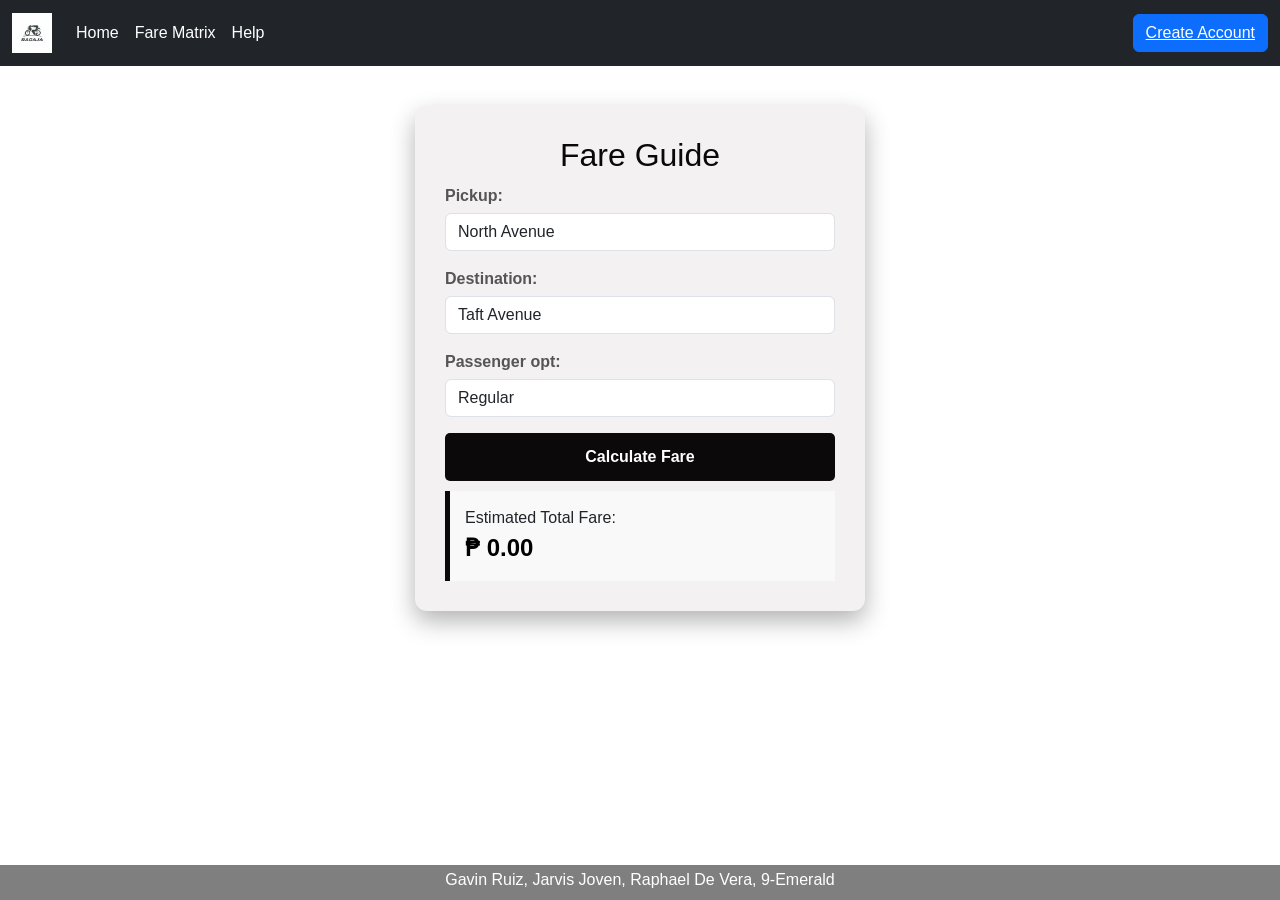
<file: Farematrix.html>
<!DOCTYPE html>
<html lang="en">
<head>
    <meta charset="UTF-8">
    <meta name="viewport" content="width=device-width, initial-scale=1.0">
    <link href="https://cdn.jsdelivr.net/npm/bootstrap@5.3.3/dist/css/bootstrap.min.css" rel="stylesheet">
    <link rel="stylesheet" type="text/css" href="styles.css">
    <title>Sakay Fare Guide</title>
    <style>
        body {
            font-family: Arial, sans-serif;
            margin: 0;
            background-image: url('https://www.wagnerreese.com/content/uploads/2023/04/Highways.jpg');
            background-size: cover;
            
        }

        main {
            flex: 1;
            display: flex;
            justify-content: center;
            align-items: center;
            padding: 40px 20px;
        }

        .box {
            background-color: #f3f1f1;
            padding: 30px;
            border-radius: 12px;
            box-shadow: 0 10px 25px rgba(0,0,0,0.3);
            max-width: 450px;
            width: 100%;
            text-align: left;
        }

        h2 { text-align: center; color: #0a0909; margin-top: 0; }
        
        label { display: block; margin: 10px 0 5px; font-weight: bold; color: #555; }

        select, input {
            width: 99%;
            padding: 18px;
            margin-bottom: 16px;
            border: 1px solid #ccc;
            border-radius: 5px;
            box-sizing: border-box;
        }

        .result-area {
            background: #f9f9f9;
            padding: 15px;
            border-left: 5px solid #0c0909;
            margin-top: 10px;
        }

        .total-price { font-size: 1.5rem; font-weight: bold; color: #000; }

        button {
            width: 100%;
            padding: 12px;
            background-color: #0b0909;
            color: white;
            border: none;
            border-radius: 5px;
            cursor: pointer;
            font-weight: bold;
            font-size: 16px;
        }

        button:hover { background-color: #333; }
    </style>
</head>
<body>

 <nav class="navbar navbar-expand-lg navbar-dark bg-dark">
  <div class="container-fluid">
    <a class="navbar-brand" href=""><img id="logo" src="ragaja.png" alt=""></a>
    
    <button class="navbar-toggler" type="button" data-bs-toggle="collapse" data-bs-target="#mynavbar">
      <span class="navbar-toggler-icon"></span>
    </button>

    <div class="collapse navbar-collapse" id="mynavbar">
      <ul class="navbar-nav me-auto">
        <li class="nav-item">
          <a  class="nav-link text-white" href="index.html">Home</a>
        </li>
        <li class="nav-item">
          <a class="nav-link text-white" href="Farematrix.html">Fare Matrix</a>
        </li>
          <li class="nav-item">
          <a class="nav-link text-white" href="help.html">Help</a>
        </li>
      </ul>

            <form class="d-flex">
        <button id="creation" class="btn btn-primary" type="button" href="registration.html">
          <a style="color: white; " href="registration.html">Create Account</a> 
        </button>
      </form>
    </div>
  </div>
</nav>

    <main>
        <div class="box">
            <h2> Fare Guide</h2>
            
             <label>Pickup:</label>
               <select class="form-control" id="pickup">
                <option value="0">North Avenue</option>
                <option value="2">Quezon Ave</option>
                 <option value="7">Cubao</option>
                <option value="13">Ayala</option>
                <option value="17">Taft Avenue</option>
            </select>

<label>Destination:</label>
                   <select class="form-control" id="dropoff">
                <option value="0">North Ave</option>
                <option value="2">Quezon Ave</option>
                <option value="7">Cubao</option>
                <option value="13">Ayala</option>
                 <option value="17" selected>Taft Avenue</option>
            </select>
 
              <label>Passenger opt:</label>
              <select class="form-control" id="discount">
                <option value="1">Regular</option>
                 <option value="0.8">Senior / PWD / Student (20% Off)</option>
            </select>

            <button onclick="calculateFare()">Calculate Fare</button>

            <div class="result-area">
                <span>Estimated Total Fare:</span>
                <div class="total-price" id="displayFare">₱ 0.00</div>
              </div>
           </div>
           </main>

    <footer id="foot">
        <p>Gavin Ruiz, Jarvis Joven, Raphael De Vera, 9-Emerald</p>
      </footer>
    <script>
        function calculateFare() {
            //   Rates 
            const baseFare = 50; 
            const perKM = 15;
            const baseKM = 2;

            // Get values 
            let start = parseFloat(document.getElementById('pickup').value);
             let end = parseFloat(document.getElementById('dropoff').value);
            let discountMultiplier = parseFloat(document.getElementById('discount').value);

           
             let distance = Math.abs(end - start);
            
            let finalFare = baseFare;

            // If distance is > 2KM, add the extra cost per km
            if (distance > baseKM) {
                finalFare += (distance - baseKM) * perKM;
            }

            // Apply Discount
            finalFare = finalFare * discountMultiplier;

            // Update UI
            document.getElementById('displayFare').innerText = "₱ " + finalFare.toFixed(2);
        }
    </script>
</body>
</html>
</file>
<file: styles.css>
#logo{
    width: 40px;
}

#foot{
    display: block;
    text-align: center;
    padding: 3px;
    background-color: rgb(0, 0, 0, 0.5);
    height: 35px;
    left: 0;
    bottom: 0;
    width: 100%;
    color: white;
    position: fixed;

}

#ragajaicon{
    width: 240px;
}

#welcome{
    text-align: center;
    border: 2px solid black;
    border-radius: 12px;
    margin-left: 400px;
    margin-right: 400px;
    background-color: rgb(255, 255, 255, 0.5);
}

body{
    background-image:url('highway.png');
    background-size: cover;
    background-repeat: no-repeat;

}

#supporting{
    background-color: rgb(255, 255, 255, 0.5);
    border: 2px solid black;
    border-radius: 12px;
}
</file>
